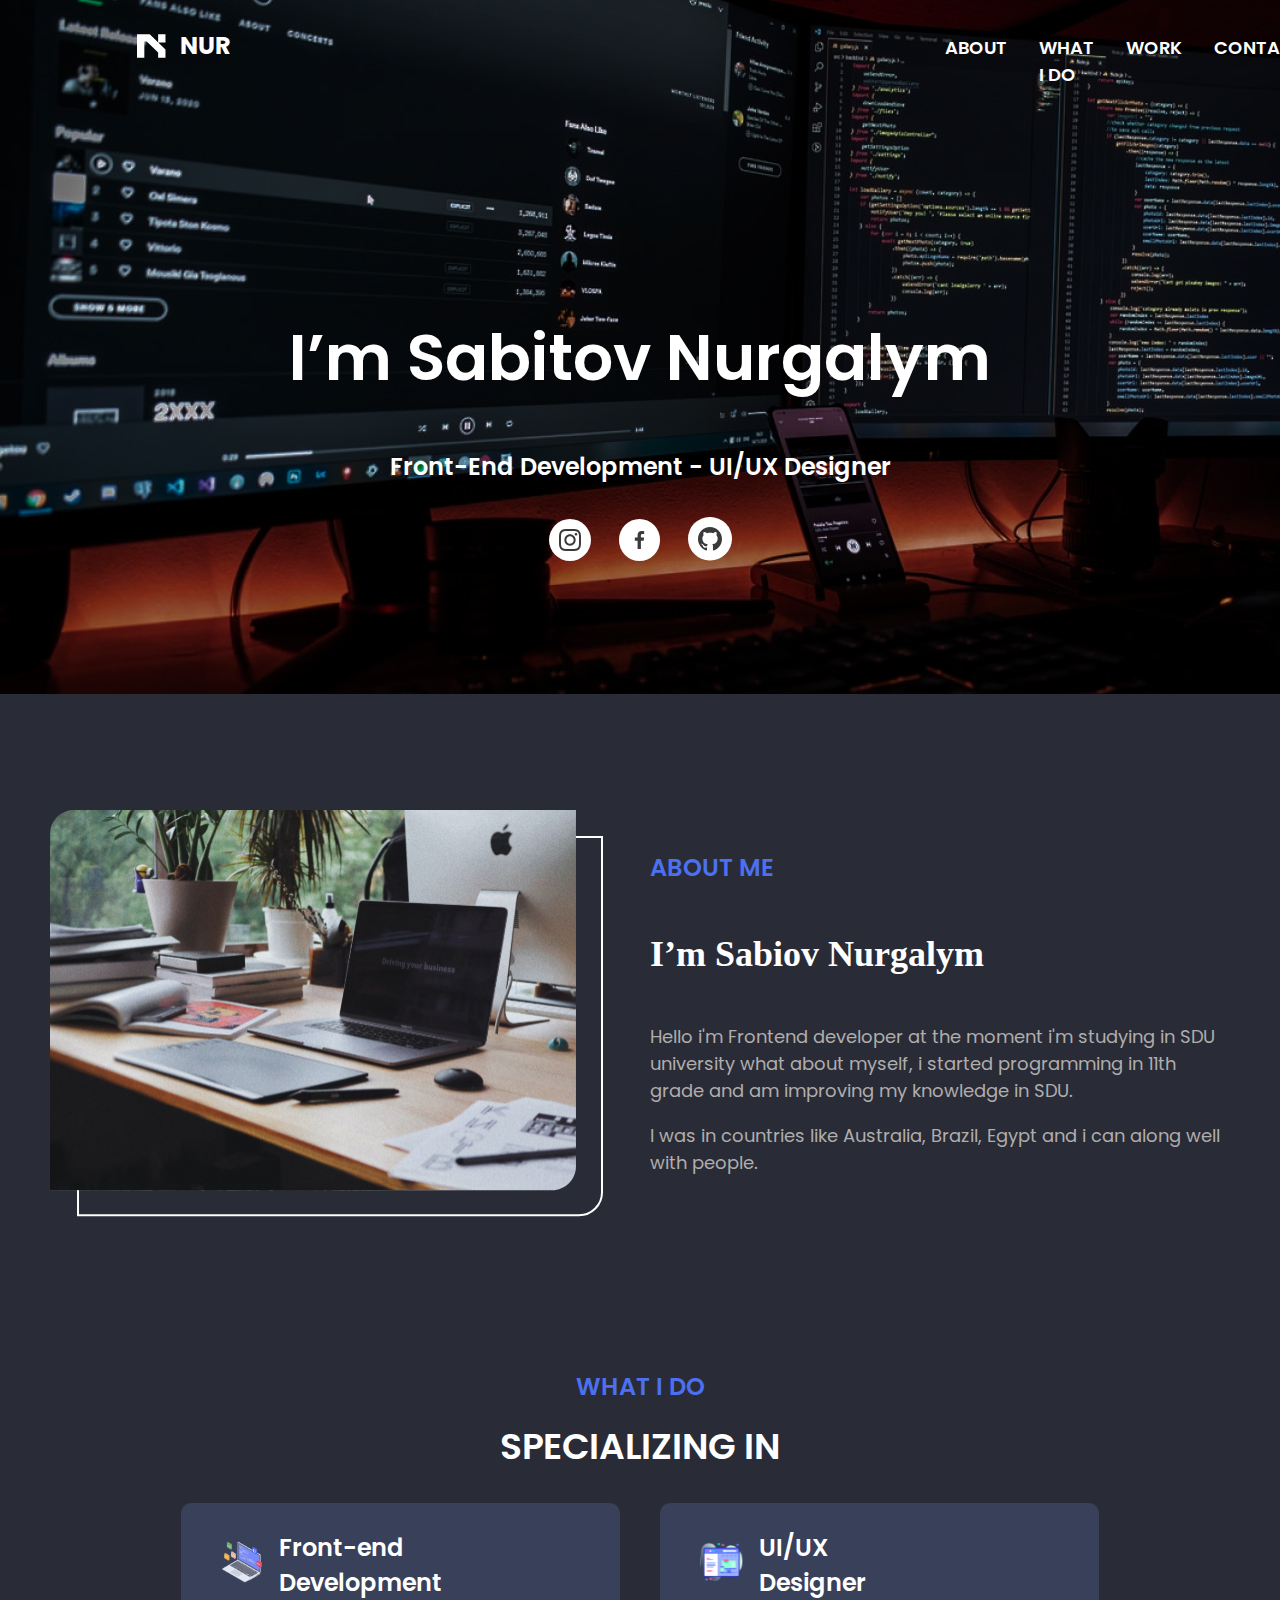
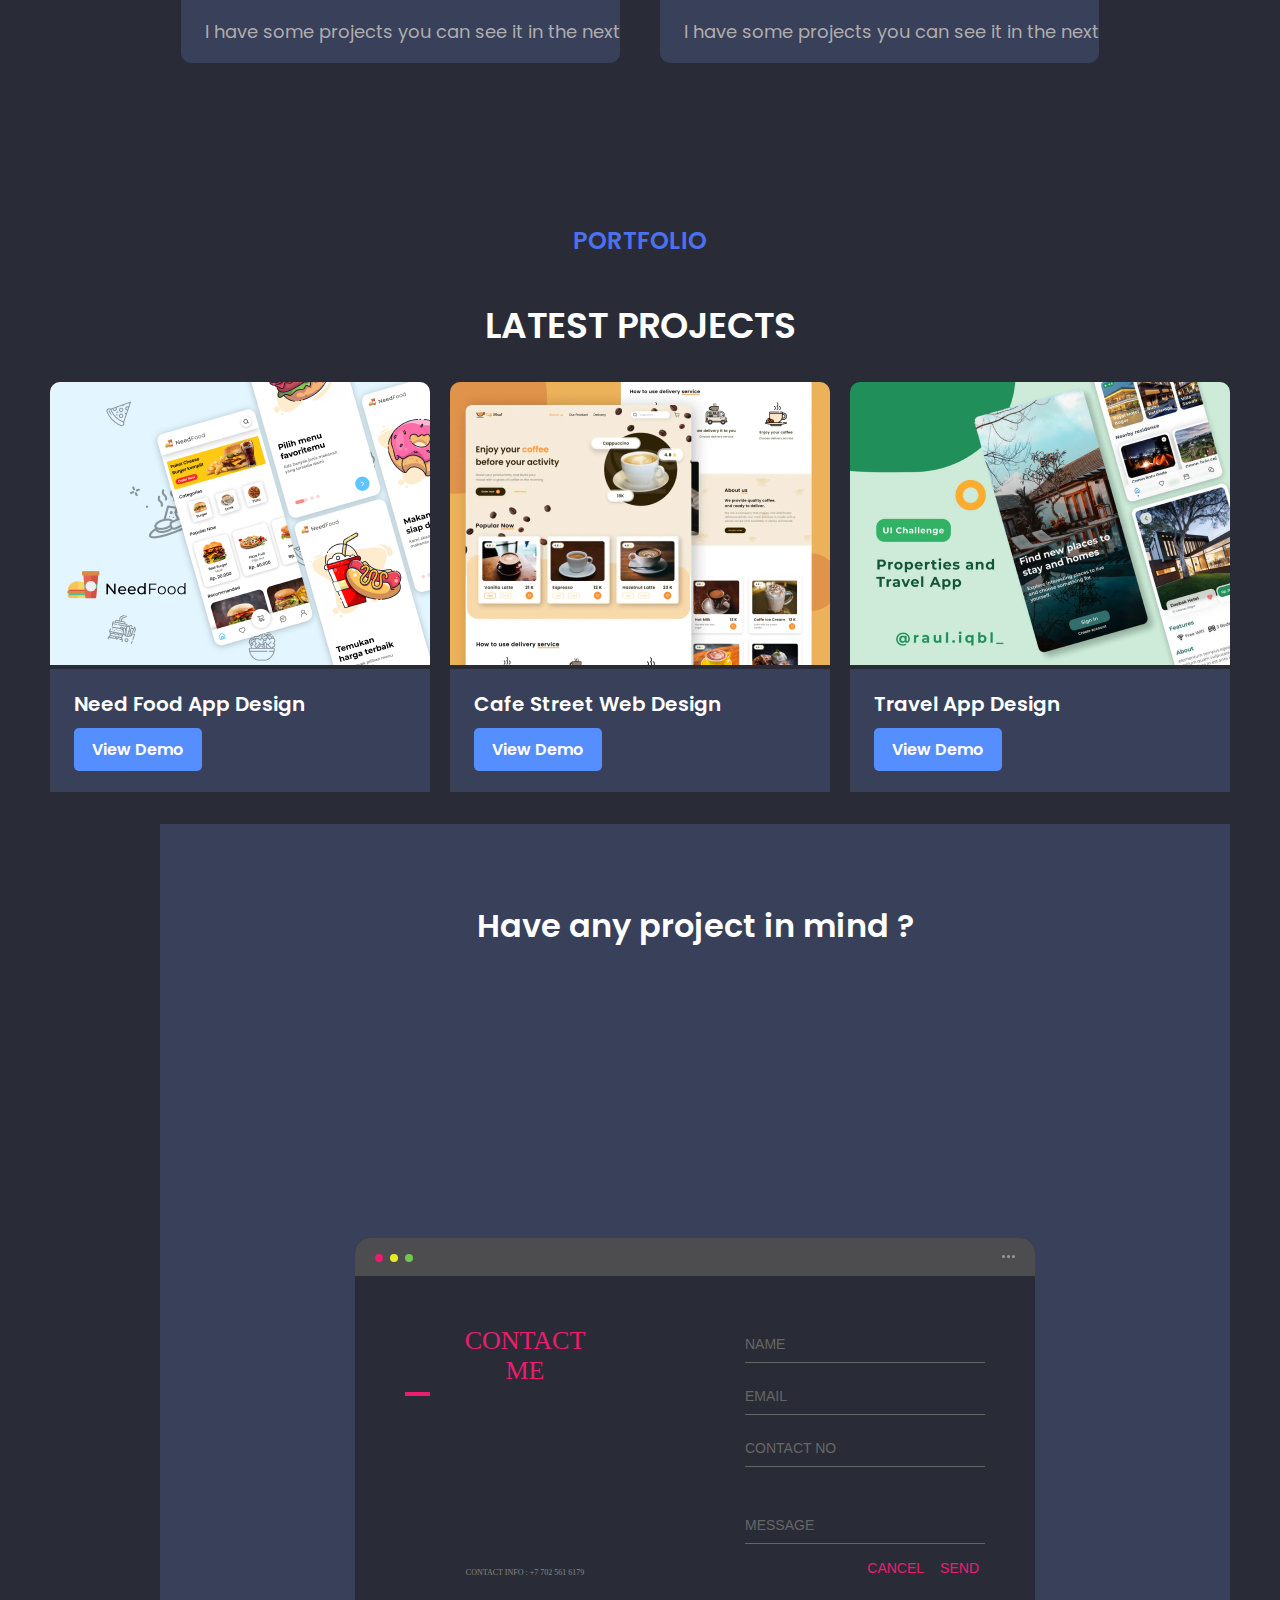
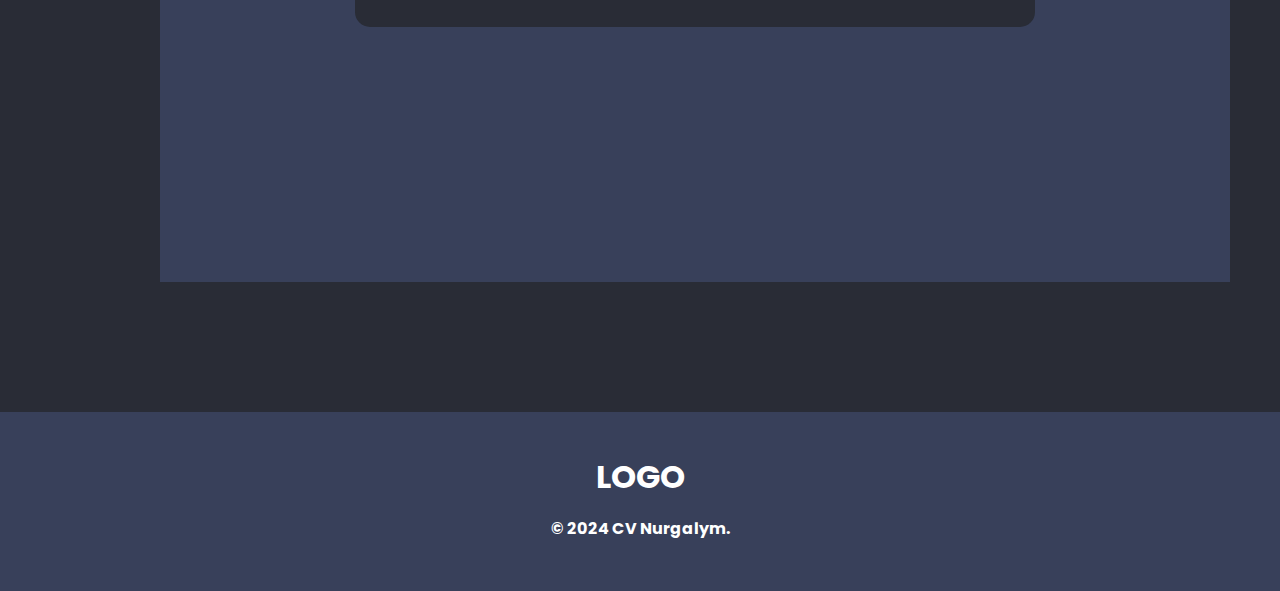
<file: layout7/html/index.html>
<!DOCTYPE html>
<html lang="en">
<head>
    <meta charset="UTF-8">
    <meta http-equiv="X-UA-Compatible" content="IE=edge">
    <meta name="viewport" content="width=device-width, initial-scale=1.0">
    <link rel="preconnect" href="https://fonts.googleapis.com">
    <link rel="preconnect" href="https://fonts.gstatic.com" crossorigin>
    <link href="https://fonts.googleapis.com/css2?family=Inter:wght@700&family=Poppins:wght@400;600&family=Rubik+Mono+One&display=swap" rel="stylesheet">   
    <link rel="stylesheet" href="../css/style.css">
    <title>CV</title>
</head>
<body>
    <header class="header">
        <div class="container">
            <nav class="nav">
                <img class="logo" src="../img/logoipsum-282 1.svg" alt="">
                <a class="log" href="#">NUR</a>
                <ul class="head">
                    <li class="menu"><a class="men" target="_blank" href="About_me.html">ABOUT</a></li>
                    <li class="menu"><a class="men" href="#do">WHAT I DO</a></li>
                    <li class="menu"><a class="men" href="#portfol">WORK</a></li>
                    <li class="menu"><a class="men" href="#have">CONTACT</a></li>
                </ul>
            </nav>
            <div class="head-mid">
                <h1 class="h1">I’m Sabitov Nurgalym</h1>
                <h4 class="front">Front-End Development - UI/UX Designer</h4>
                <a href="https://www.instagram.com/sabitov_nurgalim?igsh=MXdwbHY1NDB5YWVpOA==" target="_blank" class="insta"><img src="../img/insta.svg" alt=""></a>
                <a href="https://www.facebook.com/zuck/?locale=ru_RU" target="_blank" class="facebook"><img src="../img/facebook.svg" alt=""></a>
                <a href="https://github.com/Sabitovv"  target="_blank" class="cat"><img src="../img/cat.svg" alt=""></a>
            </div>
        </div>
    </header>
    <main class="main">
        <div class="container">
            <div class="about">
                <img src="../img/about-image.svg" alt="">
                <div class="txt">
                <h5 class="about-me">ABOUT ME</h5>
                <h4 class="Raul">I’m Sabiov Nurgalym</h4>
                <p class="about-txt0">Hello i'm Frontend developer at the moment i'm studying in SDU university what about myself, i started programming in 11th grade and am improving my knowledge in SDU.</p>
                <p class="about-txt1">I was in countries like Australia, Brazil, Egypt and i can along well with people.</p>
                </div>
            </div>
            <div class="what-do" id="do">
                <h5 class="i-do">WHAT I DO</h5>
                <h4 class="do-inner">SPECIALIZING IN</h4>
                <div class="block">
                    <div class="block0">
                        <div class="block0-inner">
                            <img class="ux-img" src="../img/front-img.svg" alt="">
                            <h6 class="ux">Front-end <br> Development</h6>
                        </div>
                        <p class="ux-txt">I have some projects you can see it in the next</p>
                    </div>
                    <div class="block1">
                        <div class="block1-inner">
                            <img class="ui-img" src="../img/ui-img.svg" alt="">
                            <h6 class="ui">UI/UX <br> Designer</h6>
                        </div>
                        <p class="ui-txt">I have some projects you can see it in the next</p>
                    </div>
                </div>
            </div>
            <div class="portfol" id="portfol">
                <div class="portfol-head">
                    <h5 class="portfolio">PORTFOLIO</h5>
                    <h6 class="latest">LATEST PROJECTS</h6>
                </div>
                <div class="portfol-immg">
                    <div class="img-inner1">
                        <img class="img1" src="../img/portfolio1 1.jpg" alt="">
                        <div class="the">
                            <h6 class="need">Need Food App Design</h6>
                            <a class="view" href="#">View Demo</a>
                        </div>
                    </div>
                    <div class="img-inner2">
                        <img class="img2" src="../img/cafestreet-webdesign 1.jpg" alt="">
                        <div class="the">
                            <h6 class="street">Cafe Street Web Design</h6>
                            <a class="view" href="#">View Demo</a>
                        </div>
                    </div>
                    <div class="img-inner3">
                        <img class="img3" src="../img/travel-app-modal1 1.jpg" alt="">
                        <div class="the">
                            <h6 class="travl">Travel App Design</h6>
                            <a class="view" href="#">View Demo</a>
                        </div>
                    </div>
                </div>
            </div>
            <div class="main-footer">
                <h3 class="have" id="have">Have any project in mind ?</h3>
                <div class="background">
                    <div class="container">
                      <div class="screen">
                        <div class="screen-header">
                          <div class="screen-header-left">
                            <div class="screen-header-button close"></div>
                            <div class="screen-header-button maximize"></div>
                            <div class="screen-header-button minimize"></div>
                          </div>
                          <div class="screen-header-right">
                            <div class="screen-header-ellipsis"></div>
                            <div class="screen-header-ellipsis"></div>
                            <div class="screen-header-ellipsis"></div>
                          </div>
                        </div>
                        <div class="screen-body">
                          <div class="screen-body-item left">
                            <div class="app-title">
                              <span>CONTACT</span>
                              <span>ME</span>
                            </div>
                            <div class="app-contact">CONTACT INFO : +7 702 561 6179</div>
                          </div>
                          <div class="screen-body-item">
                            <div class="app-form">
                              <div class="app-form-group">
                                <input class="app-form-control" placeholder="NAME">
                              </div>
                              <div class="app-form-group">
                                <input class="app-form-control" placeholder="EMAIL">
                              </div>
                              <div class="app-form-group">
                                <input class="app-form-control" placeholder="CONTACT NO">
                              </div>
                              <div class="app-form-group message">
                                <input class="app-form-control" placeholder="MESSAGE">
                              </div>
                              <div class="app-form-group buttons">
                                <button class="app-form-button">CANCEL</button>
                                <button class="app-form-button">SEND</button>
                              </div>
                            </div>
                          </div>
                        </div>
                      </div>
                    </div>
                  </div>
            </div>
        </div>
    </main>
    <footer class="footer">
        <h2 class="footer-logo">LOGO</h2>
        <h3 class="footer-end">© 2024 CV Nurgalym.</h3>
    </footer>
</body>
</html>
</file>
<file: layout7/css/style.css>
html{
    box-sizing: border-box;
    scroll-behavior: smooth;
}
*,*::after, *::before{
    box-sizing: inherit;
}
body{
    margin: 0;
    background-color: #292C36;}
.container{
    max-width: 1200px;
    margin: 0 auto;
    padding: 0;
}
li{
    list-style-type: none;
}
a{
    text-decoration: none;
}
.nav{
    display: flex;
}
.logo{
    padding-left: 87px;
    padding-top: 24px;
}
.log{
    padding-top: 18px;
    padding-left: 14px;
    width: 62px;
    height: 36px;
    font-style: normal;
    font-weight: 700;
    font-size: 24px;
    font-family: 'Poppins';
    color: rgba(255, 255, 255, 1);

}
.head{
    display: flex;
    position: absolute;
    top: 18px;
    left: 905px;
}
.menu{
    padding-right: 32px;
    font-style: normal;
    font-weight: 600;
    font-size: 18px;
    line-height: 27px;
    font-family: 'Poppins';
}
.men{
    color: rgba(255, 255, 255, 1);
}
.header{
    background-image: url(../img/bg-image\ 1.jpg);
    height: 694px;
}
.head-mid{
    text-align: center;
    padding-top: 209px;
}
.h1{
    color: rgba(255, 255, 255, 1);
    font-family: 'Poppins';
    font-style: normal;
    font-weight: 600;
    font-size: 64px;
    line-height: 96px;
}
.front{
    color: rgba(255, 255, 255, 1);
    font-family: 'Poppins';
    font-style: normal;
    font-weight: 600;
    font-size: 24px;
    line-height: 36px;
}
.insta{
    padding-right: 24px;
}
.cat{
    padding-left: 24px;
}
.about{
    display: flex;
    padding-top: 106px;
}
.txt{
    flex-direction: column;
    padding-top: 0px;
    padding-left: 47px;
}
main{
    background-color: #292C36;
}
.about-me{
    font-family: 'Poppins';
    font-style: normal;
    font-weight: 600;
    font-size: 24px;
    color:#4C70EF;
}
.Raul{
    font-style: normal;
    font-weight: 600;
    font-size: 36px;
    color: #ffff;
}
.about-txt0{
    font-family: 'Poppins';
    font-style: normal;
    font-weight: 400;
    font-size: 18px;
    color: #B0ADAD;
}
.about-txt1{
    font-family: 'Poppins';
    font-style: normal;
    font-weight: 400;
    font-size: 18px;
    color: #B0ADAD;
}
.block{
    display: flex;
    text-align: center;
    justify-content: center;
    margin-top: 50px;

}
.block0-inner{
    display: flex;
}
.block1-inner{
    display: flex;
}
.what-do{
    padding-top: 124px;
    text-align: center;
}
.i-do{
    font-family: 'Poppins';
    font-style: normal;
    font-weight: 600;
    font-size: 24px;
    line-height: 12px;
    color: #4C70EF;
}
.do-inner{
    font-family: 'Poppins';
    font-style: normal;
    font-weight: 600;
    font-size: 36px;
    line-height: 12px;
    color: #ffff;
}
.block0{
    background-color: #38405A;
    border-radius: 10px;
    position: relative;
    right: 20px;
}
.block1{
    background-color: #38405A;
    border-radius: 10px;
    position: relative;
    left: 20px;
}
.ux{
    font-family: 'Poppins';
    font-style: normal;
    font-weight: 600;
    font-size: 24px;
    color:#ffff;
    margin: 0;
    padding-top: 27px;
    text-align: start;
    padding-left: 16px;
}
.ui{
    font-family: 'Poppins';
    font-style: normal;
    font-weight: 600;
    font-size: 24px;
    color:#ffff;
    margin: 0;
    padding-top: 27px;
    text-align: start;
    padding-left: 16px;
}
.block0-inner{
    padding-left: 40px;
    align-items: center;
}
.block1-inner{
    padding-left: 40px;
    align-items: center;
}
.ux-txt{
    font-family: 'Poppins';
    font-style: normal;
    font-weight: 400;
    font-size: 18px;
    line-height: 27px;
    color: #B0ADAD;
    text-align: start;
    padding-left: 24px;
}
.ui-txt{
    font-family: 'Poppins';
    font-style: normal;
    font-weight: 400;
    font-size: 18px;
    line-height: 27px;
    color: #B0ADAD;
    text-align: start;
    padding-left: 24px;
}
.ux-img{
    padding-top: 22px;
}
.ui-img{
    padding-top: 22px;
}
.portfol-head{
    text-align: center;
    padding-top: 120px;
}
.portfolio{
    font-family: 'Poppins';
    font-style: normal;
    font-weight: 600;
    font-size: 24px;
    line-height: 36px;
    color: #4C70EF;
}
.latest{
    font-family: 'Poppins';
    font-style: normal;
    font-weight: 600;
    font-size: 36px;
    line-height: 54px;
    color: #ffff;
    margin: 0;
}
.portfol-immg{
    display: flex;
    padding-top: 29px;
    justify-content: center;
}
.img1{
    border-top-left-radius:10px;
    border-top-right-radius:10px;
}
.img-inner1{
    position: relative;
    right: 20px;
}
.img2{
    border-top-left-radius:10px;
    border-top-right-radius:10px;
}
.img-inner3{
    position: relative;
    left: 20px;
}
.img3{
    border-top-left-radius:10px;
    border-top-right-radius:10px;
}
.need{
    font-family: 'Poppins';
    font-style: normal;
    font-weight: 600;
    font-size: 20px;
    line-height: 30px;
    margin: 0;
    color: #ffff;
    padding-top: 20px;
    margin-bottom: 20px;
}
.street{
    font-family: 'Poppins';
    font-style: normal;
    font-weight: 600;
    font-size: 20px;
    line-height: 30px;
    margin: 0;
    color: #ffff;
    padding-top: 20px;
    margin-bottom: 20px;
}
.travl{
    font-family: 'Poppins'; 
    font-style: normal;
    font-weight: 600;
    font-size: 20px;
    line-height: 30px;
    margin: 0;
    color: #ffff;
    padding-top: 20px;
    margin-bottom: 20px;
}
.the{
    background-color: #38405A;
    padding-left: 24px;
    Width:380px;
    Height:123px;
}
.view{
    font-family: 'Poppins';
    font-style: normal;
    font-weight: 600;
    line-height: 21px;
    color: #fff;
    background-color: #558FFF;
    border-radius: 5px;
    padding: 10px 18px;
}
.main-footer{
    text-align: center;
    background-color: #38405A;
    margin-left: 110px;
    
}
.have{
    font-family: 'Poppins';
    font-style: normal;
    font-weight: 600;
    font-size: 32px;
    line-height: 48px;
    color: #fff;
    padding-top: 78px;
}
.contact{
    font-family: 'Poppins';
    font-style: normal;
    font-weight: 600;
    font-size: 14px;
    line-height: 21px;
    color: #fff;
    background-color: #558FFF;
    padding: 10px 18px;
    margin-top: 32px;
    border-radius: 6px;
}
.footer{
    background-color: #38405A;
    text-align: center;
    margin-top: 120px;
    padding-bottom: 34px;
    padding-top: 41px;
}
.footer-logo{
    font-family: 'Poppins';
    font-style: normal;
    font-weight: 700;
    font-size: 32px;
    line-height: 48px;
    margin: 0;
    color: #fff;
}
.footer-end{
    font-family: 'Poppins';
    font-style: normal;
    font-weight: 700;
    font-size: 16px;
    line-height: 24px;
    color: #fff;
}















.background {
    display: flex;
    min-height: 100vh;
  }
  
  .container {
    flex: 0 1 700px;
    margin: auto;
    padding: 10px;
  }
  
  .screen {
    position: relative;
    background: #292C36;
    border-radius: 15px;
  }
  
  .screen:after {
    content: '';
    display: block;
    position: absolute;
    top: 0;
    left: 20px;
    right: 20px;
    bottom: 0;
    border-radius: 15px;
    box-shadow: 0 20px 40px rgba(0, 0, 0, .4);
    z-index: -1;
  }
  
  .screen-header {
    display: flex;
    align-items: center;
    padding: 10px 20px;
    background: #4d4d4f;
    border-top-left-radius: 15px;
    border-top-right-radius: 15px;
  }
  
  .screen-header-left {
    margin-right: auto;
  }
  
  .screen-header-button {
    display: inline-block;
    width: 8px;
    height: 8px;
    margin-right: 3px;
    border-radius: 8px;
    background: white;
  }
  
  .screen-header-button.close {
    background: #ed1c6f;
  }
  
  .screen-header-button.maximize {
    background: #e8e925;
  }
  
  .screen-header-button.minimize {
    background: #74c54f;
  }
  
  .screen-header-right {
    display: flex;
  }
  
  .screen-header-ellipsis {
    width: 3px;
    height: 3px;
    margin-left: 2px;
    border-radius: 8px;
    background: #999;
  }
  
  .screen-body {
    display: flex;
  }
  
  .screen-body-item {
    flex: 1;
    padding: 50px;
  }
  
  .screen-body-item.left {
    display: flex;
    flex-direction: column;
  }
  
  .app-title {
    display: flex;
    flex-direction: column;
    position: relative;
    color: #ea1d6f;
    font-size: 26px;
  }
  
  .app-title:after {
    content: '';
    display: block;
    position: absolute;
    left: 0;
    bottom: -10px;
    width: 25px;
    height: 4px;
    background: #ea1d6f;
  }
  
  .app-contact {
    margin-top: auto;
    font-size: 8px;
    color: #888;
  }
  
  .app-form-group {
    margin-bottom: 15px;
  }
  
  .app-form-group.message {
    margin-top: 40px;
  }
  
  .app-form-group.buttons {
    margin-bottom: 0;
    text-align: right;
  }
  
  .app-form-control {
    width: 100%;
    padding: 10px 0;
    background: none;
    border: none;
    border-bottom: 1px solid #666;
    color: #ddd;
    font-size: 14px;
    text-transform: uppercase;
    outline: none;
    transition: border-color .2s;
  }
  
  .app-form-control::placeholder {
    color: #666;
  }
  
  .app-form-control:focus {
    border-bottom-color: #ddd;
  }
  
  .app-form-button {
    background: none;
    border: none;
    color: #ea1d6f;
    font-size: 14px;
    cursor: pointer;
    outline: none;
  }
  
  .app-form-button:hover {
    color: #b9134f;
  }
  
  .credits {
    display: flex;
    justify-content: center;
    align-items: center;
    margin-top: 20px;
    color: #ffa4bd;
    font-family: 'Roboto Condensed', sans-serif;
    font-size: 16px;
    font-weight: normal;
  }
  
  .credits-link {
    display: flex;
    align-items: center;
    color: #fff;
    font-weight: bold;
    text-decoration: none;
  }
  
  .dribbble {
    width: 20px;
    height: 20px;
    margin: 0 5px;
  }
  
  @media screen and (max-width: 520px) {
    .screen-body {
      flex-direction: column;
    }
  
    .screen-body-item.left {
      margin-bottom: 30px;
    }
  
    .app-title {
      flex-direction: row;
    }
  
    .app-title span {
      margin-right: 12px;
    }
  
    .app-title:after {
      display: none;
    }
  }
  
  @media screen and (max-width: 600px) {
    .screen-body {
      padding: 40px;
    }
  
    .screen-body-item {
      padding: 0;
    }
  }
</file>
